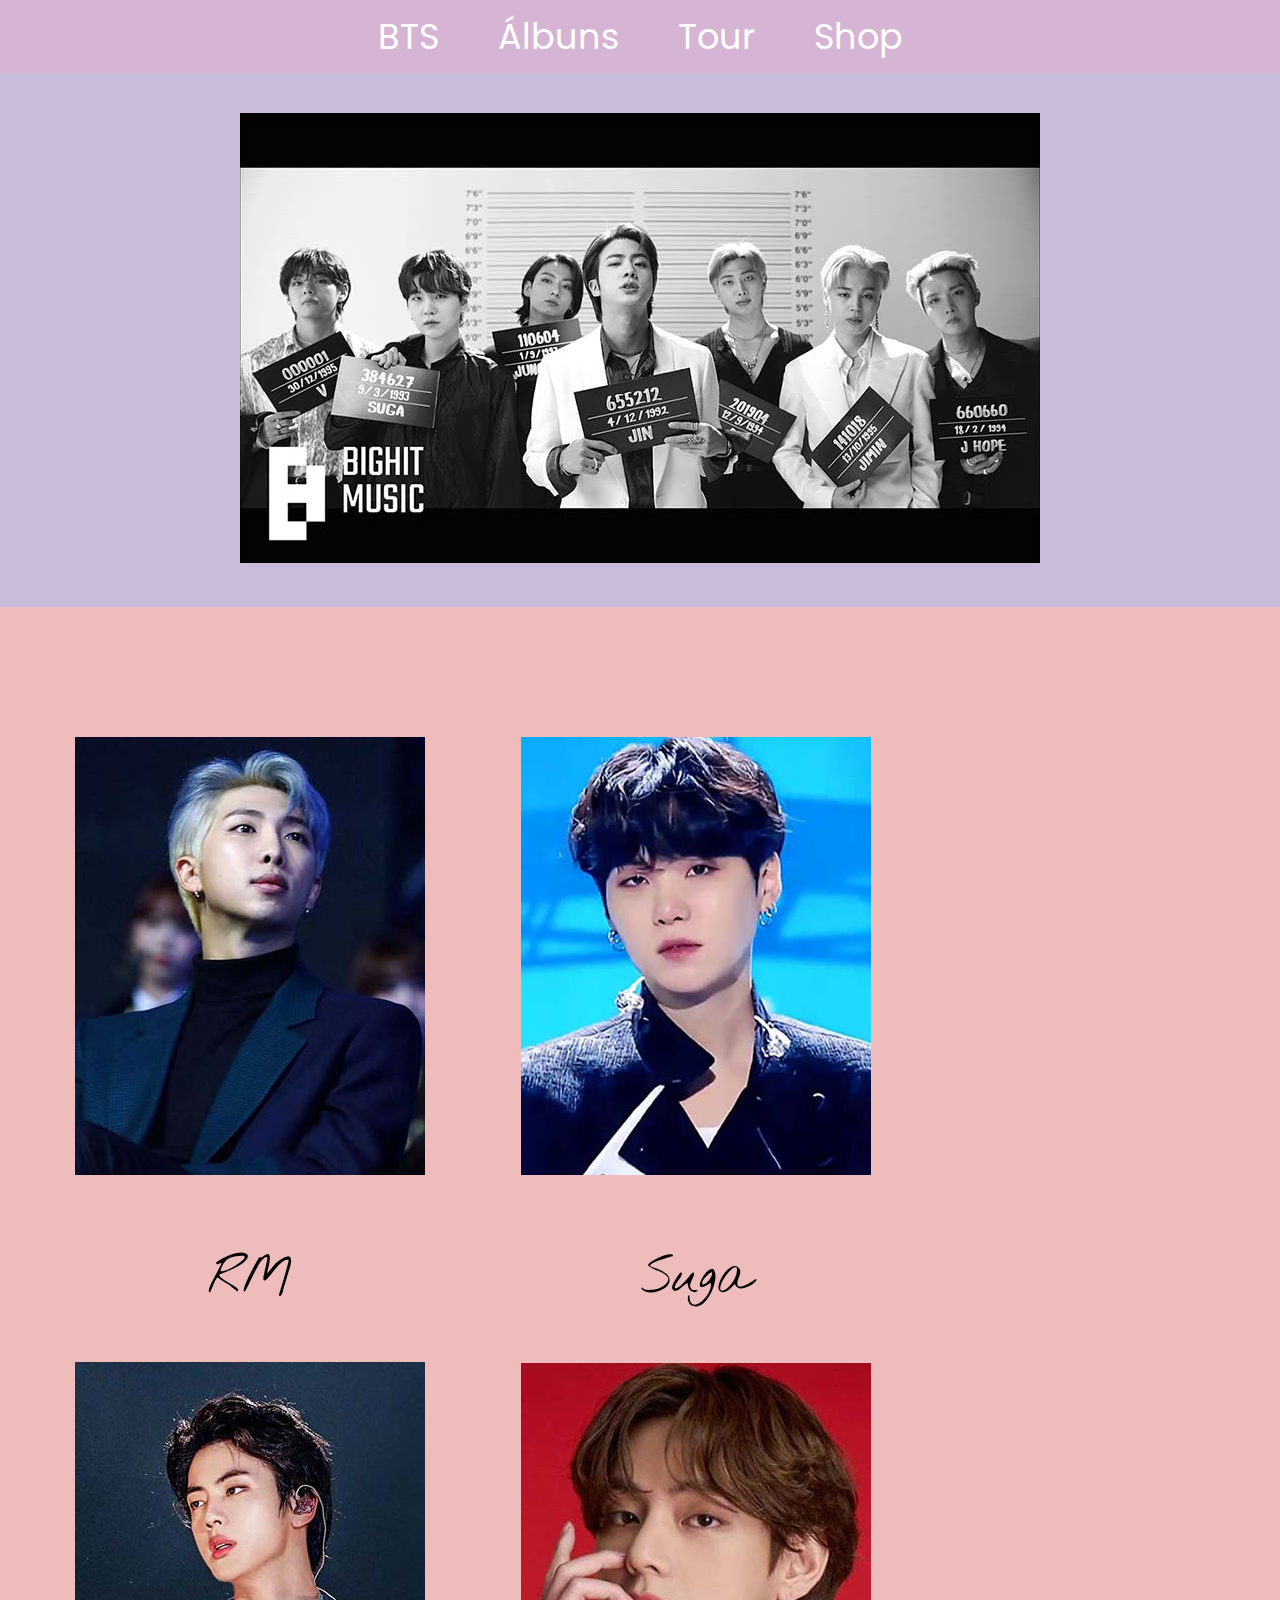
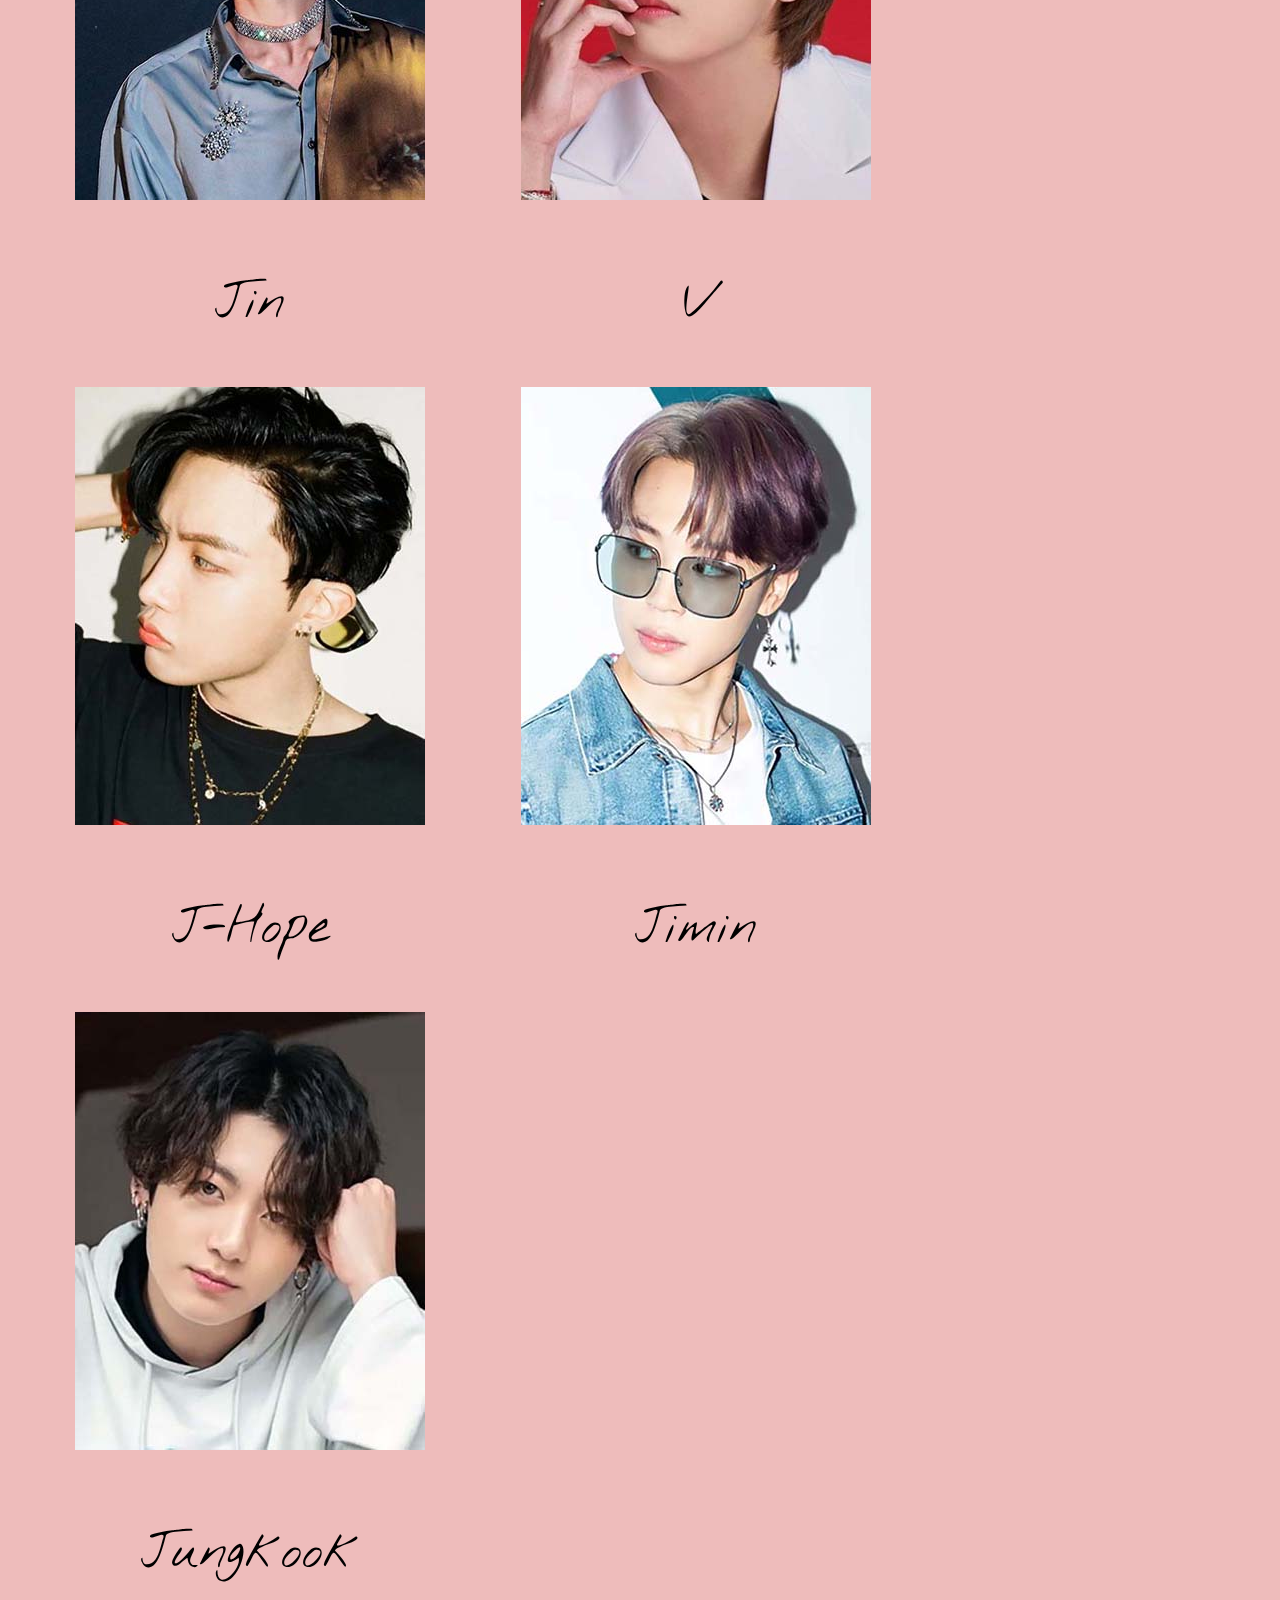
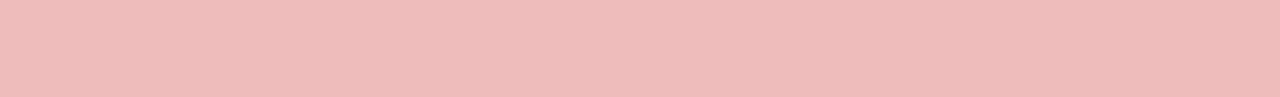
<file: index.html>
<!DOCTYPE html>
<html>
<head>
	<meta charset="utf-8">
	<meta name="viewport" content="width=device-width, initial-scale=1">
	<title>Bts</title>

	<link rel="stylesheet" type="text/css" href="CSS/inicial.css">
	<link rel="icon" type="image/x-icon" href="img/favicon.ico">

	<link rel="preconnect" href="https://fonts.googleapis.com">
	<link rel="preconnect" href="https://fonts.gstatic.com" crossorigin>
	<link href="https://fonts.googleapis.com/css2?family=Nothing+You+Could+Do&family=Poppins:ital,wght@0,400;0,700;1,300&display=swap" rel="stylesheet">
</head>
<body>

<div class="menu"> 

<a href="index.html"> BTS </a>
<a href="albuns.html"> Álbuns </a>
<a href="turne.html"> Tour </a>
<a href="shop.html"> Shop </a>

</div>
<div class="todos">

	<img src="img/grupo1.jpg">
	
</div>




<div class="individual">

	<ul>
		<li>
		<img src="img/rm1.jpg">
		<p>RM</p>
		</li>
		<li>
		<img src="img/suga1.jpg">
		<p>Suga</p>
		</li>
		<li>
		<img src="img/jin1.jpg">
		<p>Jin</p>
		</li>
		<li>
		<img src="img/v1.jpg">
		<p>V</p>
		</li>
		<li>
		<img src="img/jhope1.jpg">
		<p>J-Hope</p>
		</li>
		<li>
		<img src="img/jimin1.jpg">
		<p>Jimin</p>
		</li>
		<li>
		<img src="img/jungk1.jpg">
		<p>Jungkook</p>
		</li>
	</ul>
</div>



</body>

</html>
</file>
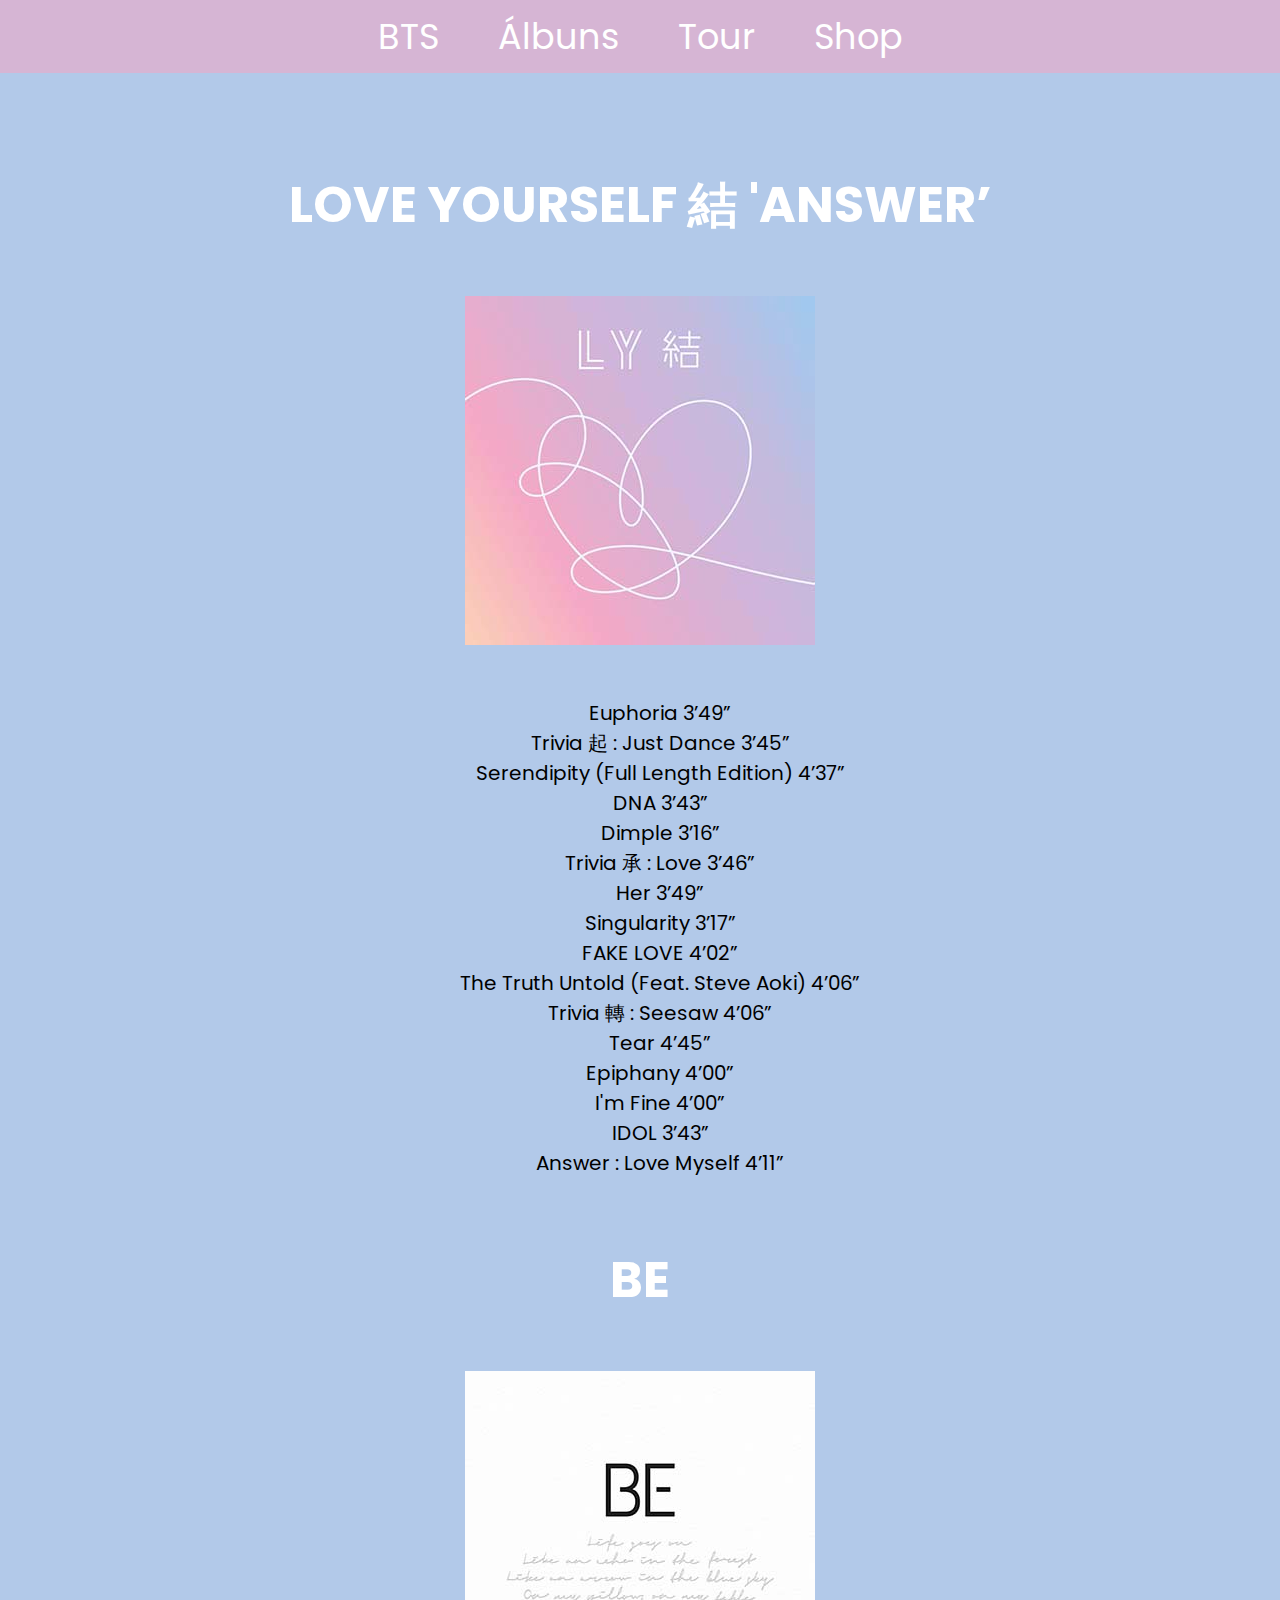
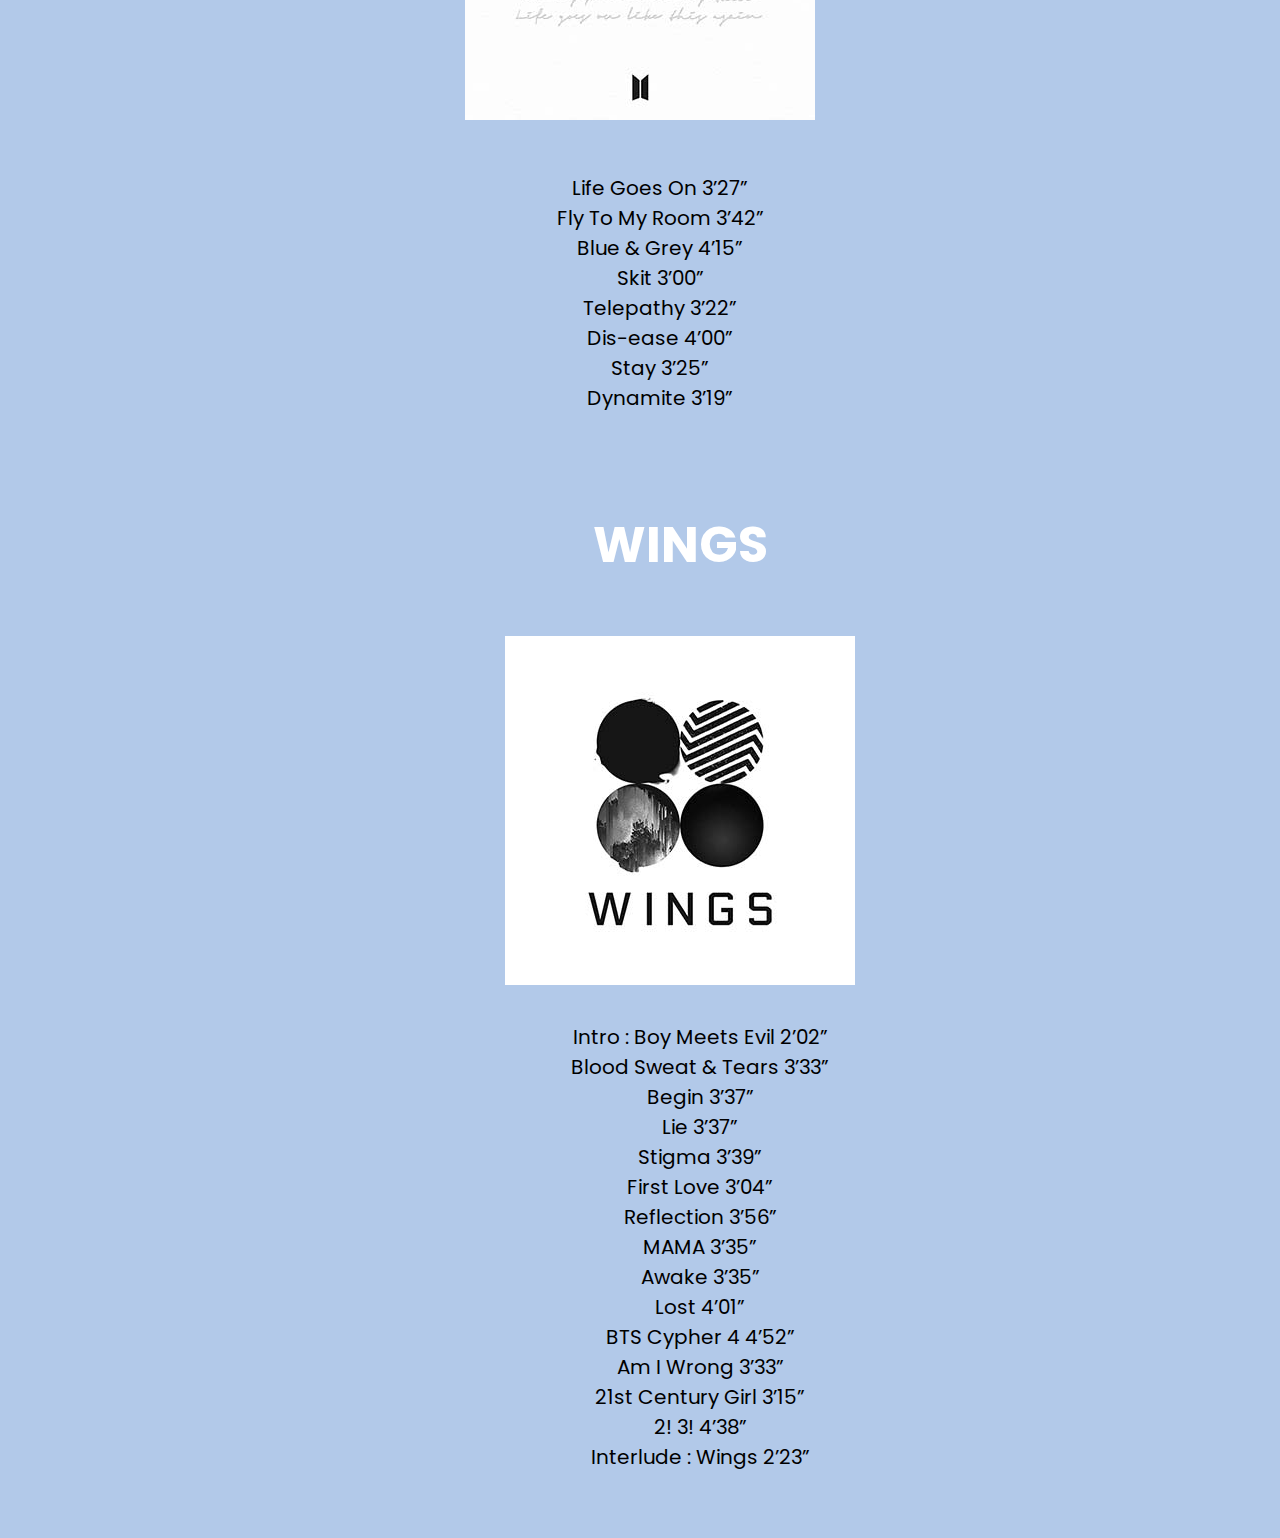
<file: albuns.html>
<!DOCTYPE html>
<html>
<head>
	<meta charset="utf-8">
	<meta name="viewport" content="width=device-width, initial-scale=1">
	<title> Álbuns</title>

	<link rel="stylesheet" type="text/css" href="CSS/pag2.css">
	<link rel="icon" type="image/x-icon" href="img/favicon.ico">

	<link rel="preconnect" href="https://fonts.googleapis.com">
	<link rel="preconnect" href="https://fonts.gstatic.com" crossorigin>
	<link href="https://fonts.googleapis.com/css2?family=Nothing+You+Could+Do&family=Poppins:ital,wght@0,400;0,700;1,300&display=swap" rel="stylesheet">

</head>
<body>

	<div class="menu"> 

		<a href="index.html"> BTS </a>
		<a href="albuns.html"> Álbuns </a>
		<a href="turne.html"> Tour </a>
		<a href="shop.html"> Shop </a>

	</div>

	<div class="tudo">
		
		<h1> LOVE YOURSELF 結 'ANSWER’ </h1>

		<img src="img/capa1.jpg">

		<ol>
			<li>Euphoria 3’49”</li>
			<li>Trivia 起 : Just Dance 3’45”</li>
			<li>Serendipity (Full Length Edition) 4’37”</li>
			<li>DNA 3’43”</li>
			<li>Dimple 3’16”</li>
			<li>Trivia 承 : Love 3’46”</li>
			<li>Her 3’49”</li>
			<li>Singularity 3’17”</li>
			<li>FAKE LOVE 4’02”</li>
			<li>The Truth Untold (Feat. Steve Aoki) 4’06”</li>
			<li>Trivia 轉 : Seesaw 4’06”</li>
			<li>Tear 4’45”</li>
			<li>Epiphany 4’00”</li>
			<li>I'm Fine 4’00”</li>
			<li>IDOL 3’43”</li>
			<li>Answer : Love Myself 4’11”</li>
		</ol>

		<h1> BE </h1>

		<img src="img/capa2.jpg">

		<ol>
			<li>Life Goes On 3’27”</li>
			<li>Fly To My Room 3’42”
			<li>Blue & Grey 4’15”</li>
			<li>Skit 3’00”</li>
			<li>Telepathy 3’22”</li>
			<li>Dis-ease 4’00”</li>
			<li>Stay 3’25”</li>
			<li>Dynamite 3’19”</li>
		<ol>

		<h1> WINGS </h1>

		<img src="img/capa3.jpg">

		<ol>
			<li>Intro : Boy Meets Evil 2’02”</li>
			<li>Blood Sweat & Tears 3’33”</li>
			<li>Begin 3’37”</li>
			<li>Lie 3’37”</li>
			<li>Stigma 3’39”</li>
			<li>First Love 3’04”</li>
			<li>Reflection 3’56”</li>
			<li>MAMA 3’35”</li>
			<li>Awake 3’35”</li>
			<li>Lost 4’01”</li>
			<li>BTS Cypher 4 4’52”</li>
			<li>Am I Wrong 3’33”</li>
			<li>21st Century Girl 3’15”</li>
			<li>2! 3! 4’38”</li>
			<li>Interlude : Wings 2’23”</li>
		</ol>

	</div>


</body>
</html>
</file>
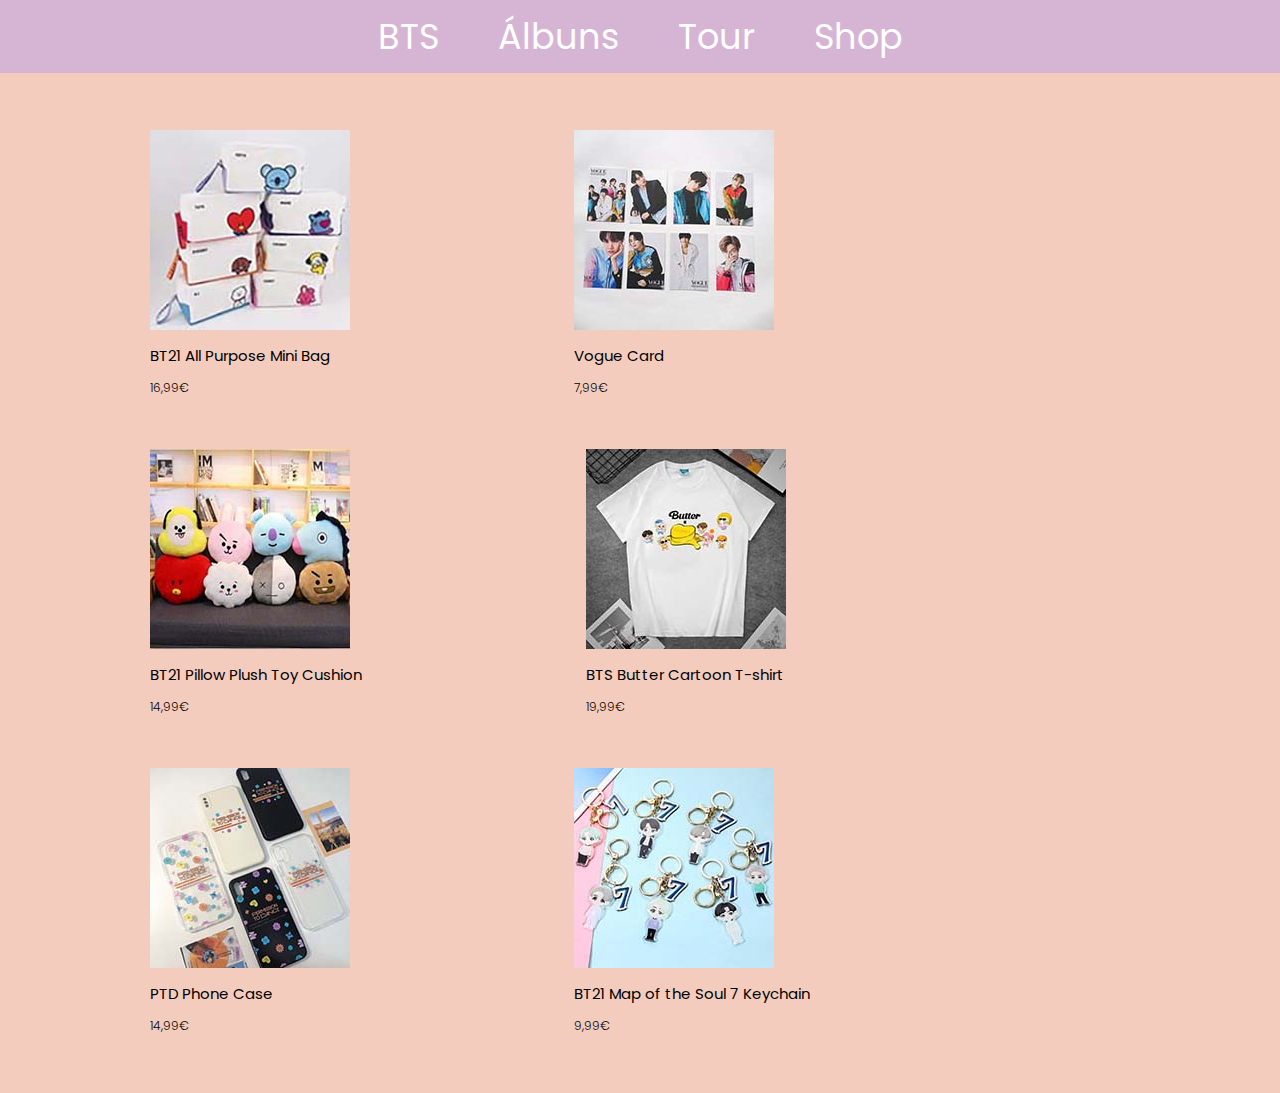
<file: shop.html>
<!DOCTYPE html>
<html>
<head>
	<meta charset="utf-8">
	<meta name="viewport" content="width=device-width, initial-scale=1">
	<title> Shop </title>

	<link rel="stylesheet" type="text/css" href="CSS/pag4.css">
	<link rel="icon" type="image/x-icon" href="img/favicon.ico">

	<link rel="preconnect" href="https://fonts.googleapis.com">
	<link rel="preconnect" href="https://fonts.gstatic.com" crossorigin>
	<link href="https://fonts.googleapis.com/css2?family=Nothing+You+Could+Do&family=Poppins:ital,wght@0,400;0,700;1,300&display=swap" rel="stylesheet">

</head>
<body>

	<div class="menu"> 

		<a href="index.html"> BTS </a>
		<a href="albuns.html"> Álbuns </a>
		<a href="turne.html"> Tour </a>
		<a href="shop.html"> Shop </a>

	</div>

	<div class="loja">

		<ul>
			<li>
			<img src="img/shop1.jpg">
			<h1>BT21 All Purpose Mini Bag </h1>
			<p>16,99€</p>
			</li>

			<li>
			<img src="img/shop2.jpg">
			<h1>Vogue Card </h1>
			<p>7,99€</p>
			</li>

			<li>
			<img src="img/shop3.jpg">
			<h1>BT21 Pillow Plush Toy Cushion </h1>
			<p>14,99€</p>
			</li>

			<li>
			<img src="img/shop4.jpg">
			<h1>BTS Butter Cartoon T-shirt </h1>
			<p>19,99€</p>
			</li>

			<li>
			<img src="img/shop5.jpg">
			<h1>PTD Phone Case </h1>
			<p>14,99€</p>
			</li>

			<li>
			<img src="img/shop6.jpg">
			<h1>BT21 Map of the Soul 7 Keychain </h1>
			<p>9,99€</p>
			</li>
		</ul>

	</div>


</body>
</html>
</file>
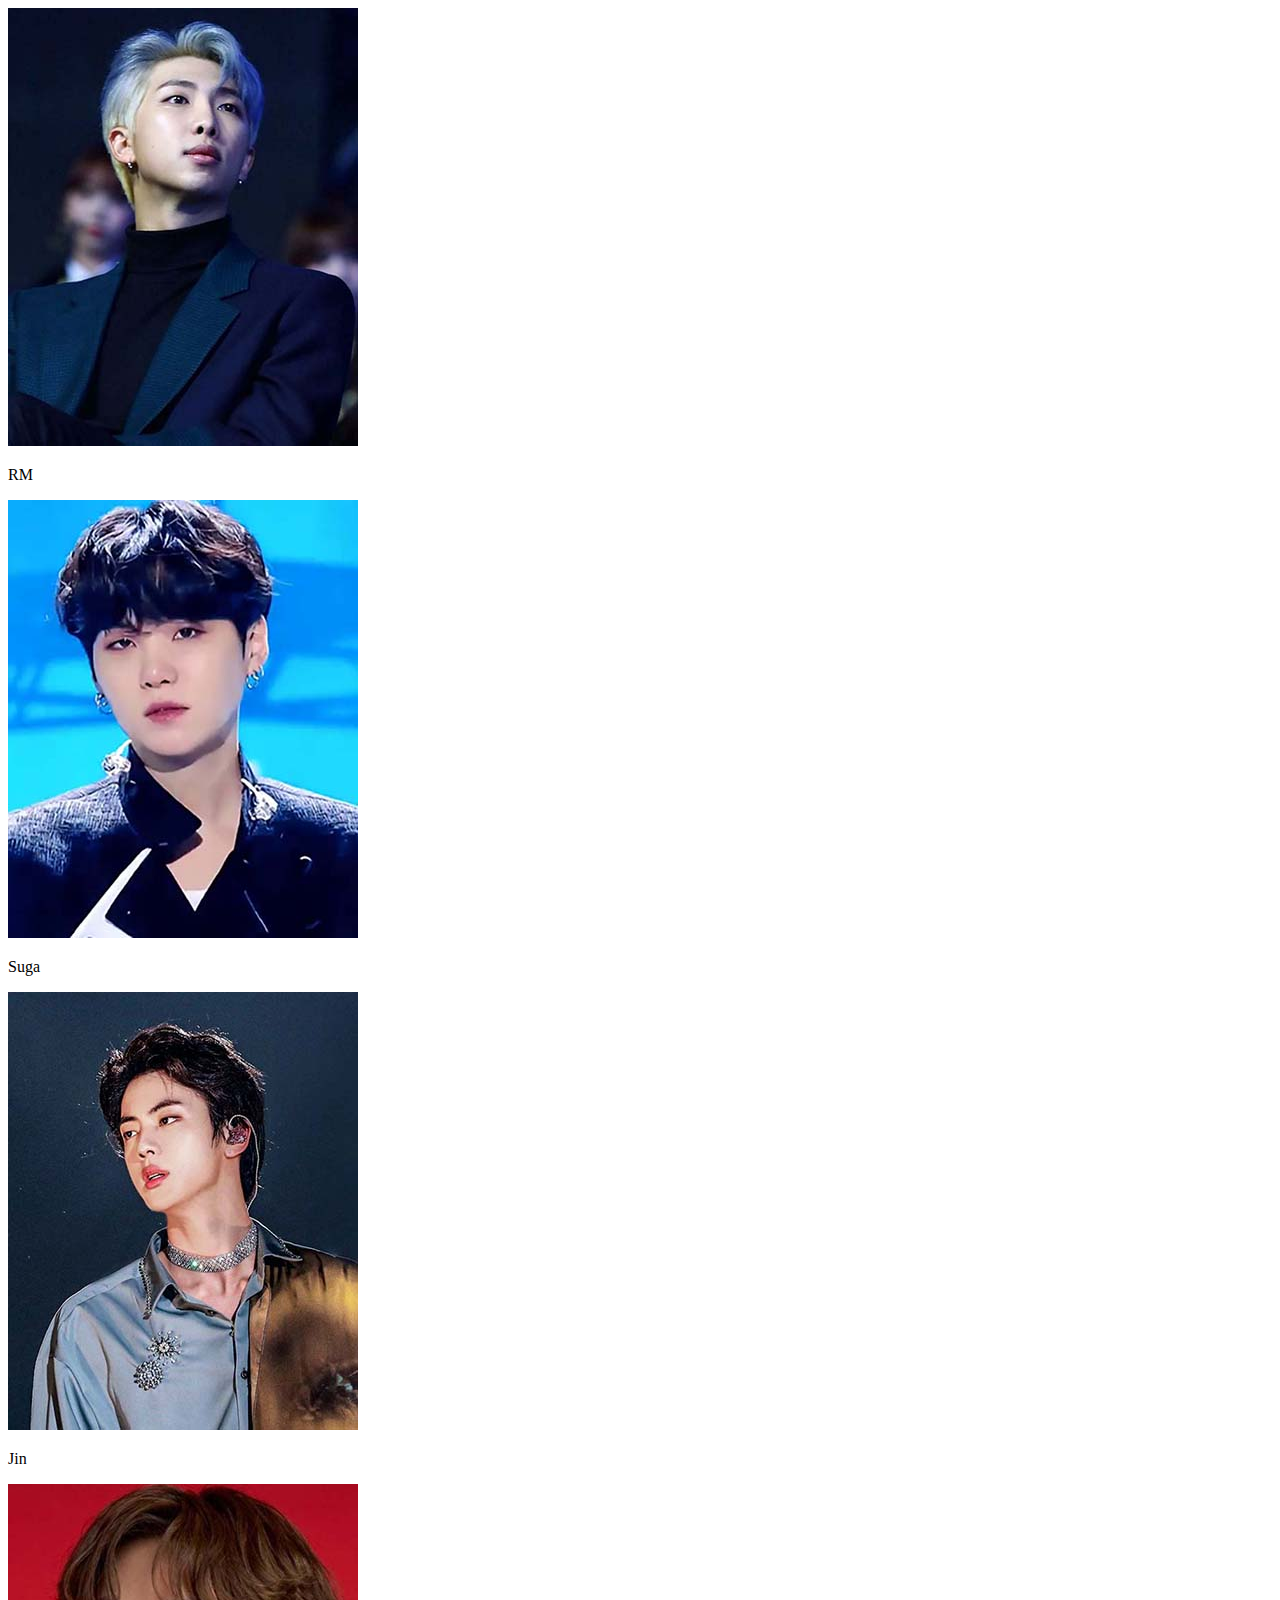
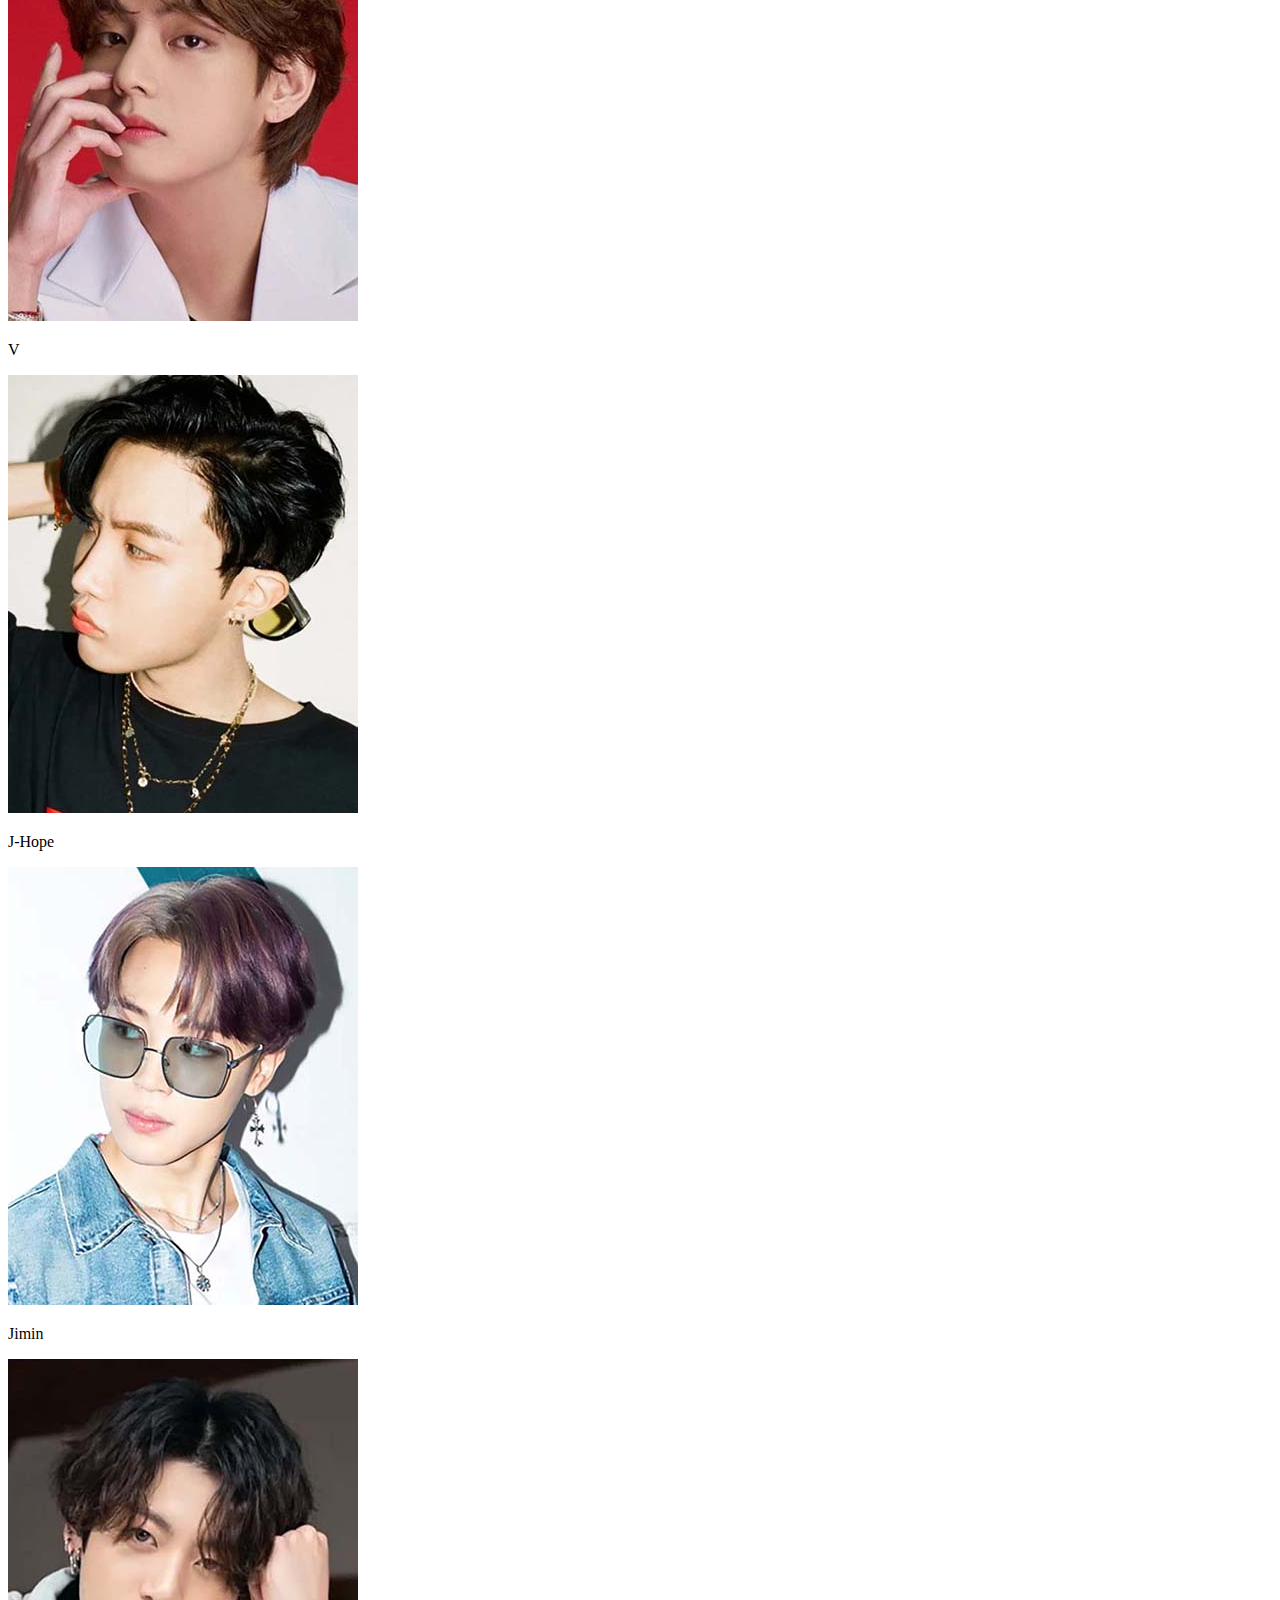
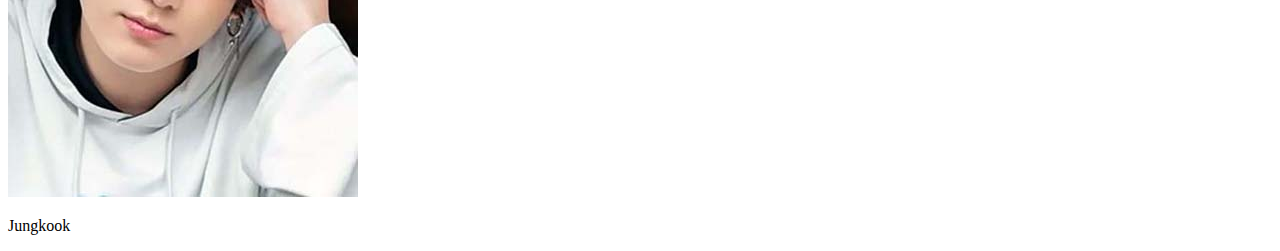
<file: tentativa.html>
<!DOCTYPE html>
<html>
<head>
	<meta charset="utf-8">
	<meta name="viewport" content="width=device-width, initial-scale=1">
	<title></title>

	<link rel="stylesheet" type="text/css" href="CSS/tentativa.css">
</head>
<body>

<div clas="esquerda">
	<img src="img/rm1.jpg">
	<p>RM</p>
</div>
	
<div class="centro">
	<img src="img/suga1.jpg">
	<p>Suga</p>
</div>

<div class="direita">
	<img src="img/jin1.jpg">
	<p>Jin</p>
</div>

<div class="esquerda">
	<img src="img/v1.jpg">
	<p>V</p>
</div>

<di class="centro">
	<img src="img/jhope1.jpg">
	<p>J-Hope</p>
</di>
		
<div class="direita">
	<img src="img/jimin1.jpg">
	<p>Jimin</p>
</div>
		
<div class="esquerda">		
	<img src="img/jungk1.jpg">
	<p>Jungkook</p>
</div>
		

		</body>
</html>
</file>
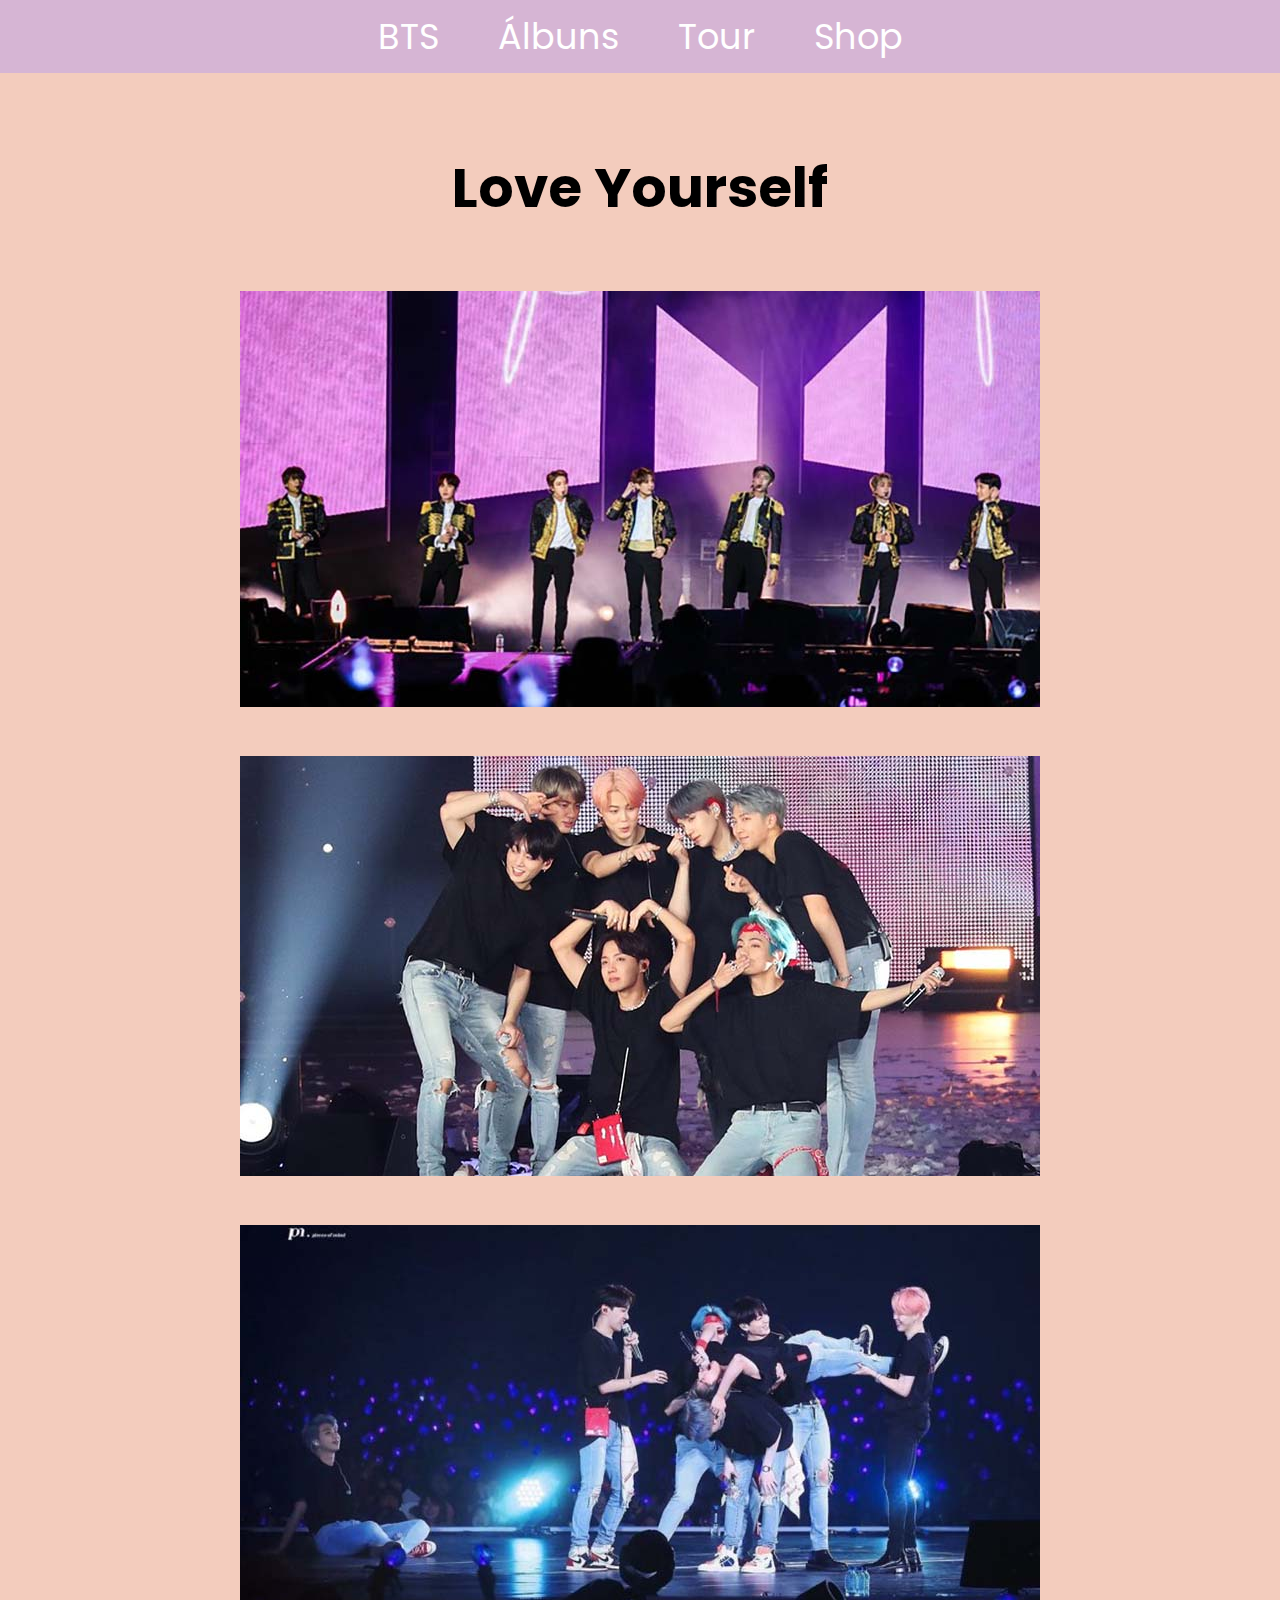
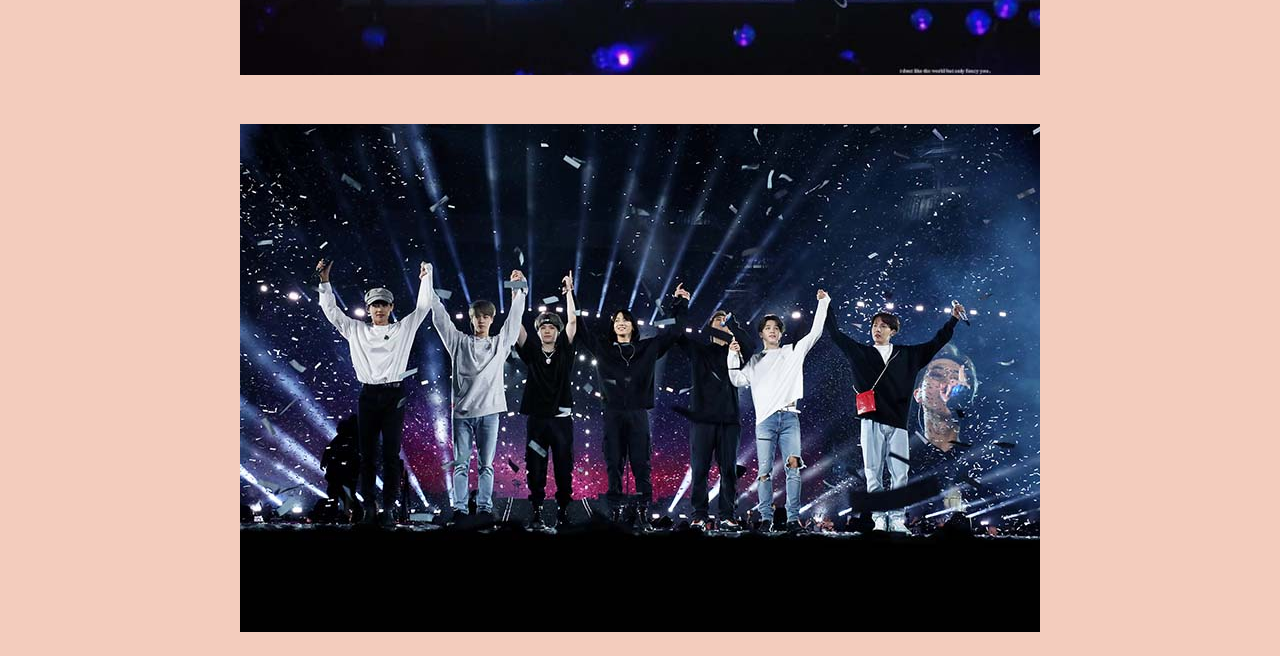
<file: turne.html>
<!DOCTYPE html>
<html>
<head>
	<meta charset="utf-8">
	<meta name="viewport" content="width=device-width, initial-scale=1">
	<title> Turnês </title>

	<link rel="stylesheet" type="text/css" href="CSS/pag3.css">
	<link rel="icon" type="image/x-icon" href="img/favicon.ico">

	<link rel="preconnect" href="https://fonts.googleapis.com">
	<link rel="preconnect" href="https://fonts.gstatic.com" crossorigin>
	<link href="https://fonts.googleapis.com/css2?family=Nothing+You+Could+Do&family=Poppins:ital,wght@0,400;0,700;1,300&display=swap" rel="stylesheet">

</head>
<body>

	 <div class="menu"> 

		<a href="index.html"> BTS </a>
		<a href="albuns.html"> Álbuns </a>
		<a href="turne.html"> Tour </a>
		<a href="shop.html"> Shop </a>

	</div>

	<div class="turne">
	
		<h1> Love Yourself </h1>

		<img src="img/tour1.jpg">
		<img src="img/tour2.jpg">
		<img src="img/tour3.jpg">
		<img src="img/tour4.jpg">

	</div>


</body>
</html>
</file>
<file: CSS/inicial.css>
body{
	margin: 0px auto;
}

.menu {
	background-color: #d6b5d4;
	max-height: 70px;
	text-align: center;
	padding-top: 10px;
	padding-bottom: 10px;
}

a{
	font-family: 'Poppins', sans-serif;
	font-weight: 400;
	font-size: 35px;
	word-spacing: 20px;
	color: #ffffff;
	word-spacing: 50px;
	text-decoration: none;
}

.todos{
	background-color: #c9bcda;
	padding-top: 40px;
	padding-bottom: 40px;
	margin: 0px auto;
	text-align: center;
}

.individual{
	background-color: #eebcbb;
	padding-top: 80px;
	padding-bottom: 10px;
	font-family: 'Nothing You Could Do', cursive;
	font-weight: 400;
	font-size: 50PX;
	color: black;
}

ul li{
	display: inline-block;
	padding-right:35px;
	padding-left: 35px;
}

p{
	text-align: center;
}
</file>
<file: CSS/pag2.css>
body{
	margin: 0px auto;
}

.menu {
	background-color: #d6b5d4;
	max-height: 70px;
	text-align: center;
	padding-top: 10px;
	padding-bottom: 10px;
}

a{
	font-family: 'Poppins', sans-serif;
	font-weight: 400;
	font-size: 35px;
	word-spacing: 20px;
	color: #ffffff;
	word-spacing: 50px;
	text-decoration: none;
}

.tudo{
	background-color: #b2c9e9;
	margin-top: 0px;
	padding-top: 30px;
	padding-bottom: 50px;
	text-align: center;
	font-family: 'Poppins', sans-serif;
}

h1{
	padding-bottom: 20px;
	padding-top: 30px;
	font-size: 50px;
	color: white;
}

h1:hover{
	background-color: transparent;
	color: #f3ccbd;
}

ol{
	padding-top: 30px;
}

li{
	font-size: 20px;
	list-style-type: none;
}
</file>
<file: CSS/pag4.css>
body{
	margin: 0px auto;
}

.menu {
	background-color: #d6b5d4;
	max-height: 70px;
	text-align: center;
	padding-top: 10px;
	padding-bottom: 10px;
}

a{
	font-family: 'Poppins', sans-serif;
	font-weight: 400;
	font-size: 35px;
	word-spacing: 20px;
	color: #ffffff;
	word-spacing: 50px;
	text-decoration: none;
}

ul li{
	display: inline-block;
	padding-right: 110px;
	padding-left: 110px;
	padding-top: 40px;
}

.loja{
	background-color: #f3ccbd;
	padding-top: 1px;
	padding-bottom: 30px;

}

h1{
	font-family: 'Poppins', sans-serif;
	font-weight: 400;
	font-size: 15px;
}

p{
	font-family: 'Poppins', sans-serif;
	font-weight: 300;
	font-size: 12px;	
}
</file>
<file: CSS/tentativa.css>
.global{
  float: left;
}
</file>
<file: CSS/pag3.css>
body{
	margin: 0px auto;
}

.menu {
	background-color: #d6b5d4;
	max-height: 70px;
	text-align: center;
	padding-top: 10px;
	padding-bottom: 10px;
}

a{
	font-family: 'Poppins', sans-serif;
	font-weight: 400;
	font-size: 35px;
	word-spacing: 20px;
	color: #ffffff;
	word-spacing: 50px;
	text-decoration: none;
}

.turne{
	background-color: #f3ccbd;
	margin: 0px auto;
	padding-top: 1px;
	text-align: center;
}

h1{
	font-family:'Poppins', sans-serif;
	font-weight: 700;
	font-size: 55px;
	padding-top: 35px;
	text-align: center;
}

img{
	padding-top: 25px;
	padding-bottom: 20px;
}
</file>
